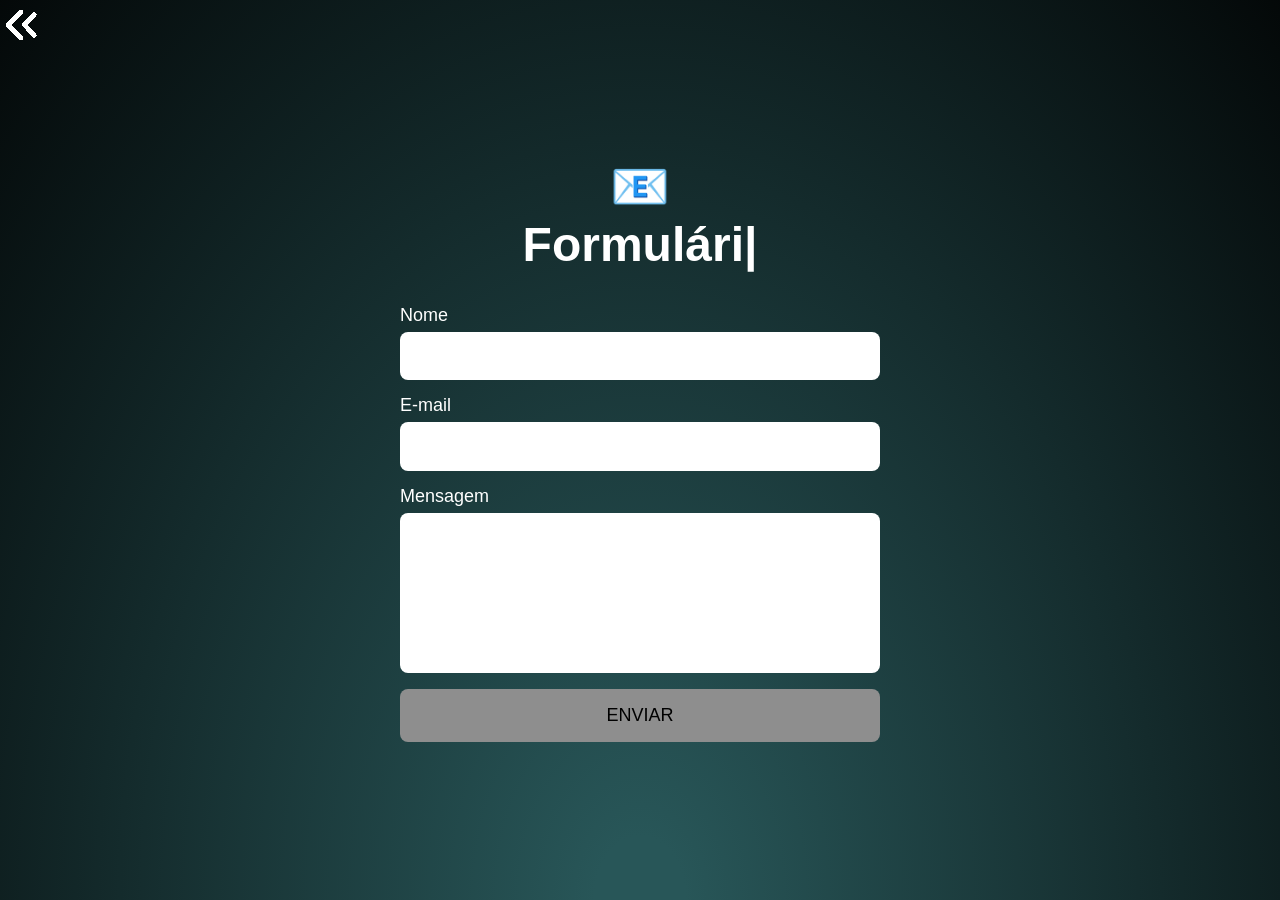
<file: contact.html>
<!DOCTYPE html>
<html lang="en">
  <head>
    <meta charset="UTF-8" />
    <meta http-equiv="X-UA-Compatible" content="IE=edge" />
    <meta name="viewport" content="width=device-width, initial-scale=1.0" />
    <title>Formulário de Contato</title>
    <link rel="stylesheet" href="Style/contact.css" />
  </head>
  <body>

    <a href="index.html"><div class="voltar"><img src="Images/seta.png"></div></a>

    <h1>Formulário de Contato</h1>
    <div class="formulario">
      <form action="https://api.staticforms.xyz/submit" method="post" class="form">
        <input type="hidden" name="accessKey" value="72cdb1a0-7578-47bc-b7b9-c859202ee8f0">
        <input type="hidden" name="redirectTo" value="https://newave-tcc.github.io/tcc/index.html">

      <label for="name">Nome</label>
      <input type="text" name="name" id="name" required autocomplete="false">
      <label for="email">E-mail</label>
      <input type="email" name="email" id="email" required autocomplete="false">
      <label for="message">Mensagem</label>
      <textarea name="message" id="message" required autocomplete="false"></textarea>
      <input type="hidden" name="_captcha" value="false"/>
      <button type="submit">Enviar</button>
    </form>
  </div>

  <script src="JS/contact.js"></script>

  </body>
</html>
</file>
<file: Style/contact.css>
* {
  margin: 0;
  padding: 0;
  box-sizing: border-box;
}

body {
  background: radial-gradient(ellipse at bottom, #285658 5%,#000000 110%);
  min-height: 100vh;
  display: flex;
  align-items: center;
  justify-content: center;
  flex-direction: column;
  font-family: 'Poppins', sans-serif;
  padding-right: 1rem;
  padding-left: 1rem;
}

h1,
h2 {
  font-size: 3rem;
  color: #fff;
  margin-bottom: 2rem;
  text-align: center;
  line-height: 1.2;
}

form{
  animation-name: fade;
  animation-duration: 1s;
}

h1::before {
  content: "📧";
  display: block;
}

.formulario {
  width: 100%;
  max-width: 30rem;
  font-size: 1.125rem;
}

.form label,
.form input,
.form textarea,
.form button {
  display: block;
  width: 100%;
}

.form label {
  color: #fff;
  line-height: 1;
  margin-bottom: 0.5rem;
}

.form input,
.form textarea {
  font: inherit;
  padding: 0.8rem;
  margin-bottom: 1rem;
  border: 1px solid transparent;
  border-radius: 8px;
  transition: border-color, box-shadow 0.2s;
}

.form textarea {
  min-height: 10rem;
  resize: none;
}

.form input:after,
.form input:focus,
.form textarea:after,
.form textarea:focus {
  outline: none;
  border-color: rgb(1, 163, 233);
  box-shadow: 0 0 0 3px #479a9e;
}

.form button {
  display: block;
  padding: 1rem;
  margin-top: 10px;
  background: #8e8e8e;
  color: #000000;
  font: inherit;
  text-transform: uppercase;
  border: none;
  border-radius: 8px;
  cursor: pointer;
  transition: 0.2s;
  text-decoration: none;
}

.form button:hover{
  background-color: rgba(0, 179, 255, 0.589);
}

.voltar{
  position: absolute;
  left: 0.4%;
  top: 1%;
}

@keyframes fade{
  from{
      opacity: 0;
      transform: scale(0.2);
  }
  to{
      opacity: 1;
      transform: scale(1);
  }
}

h1::after{
  content: '|';
  opacity: 1;
  animation: pisca .7s infinite;
}

@keyframes pisca{
  0%{
      opacity: 1;
  }
  50%{
      opacity: 0;
  }
  100%{
      opacity: 1;
  } 
}
</file>
